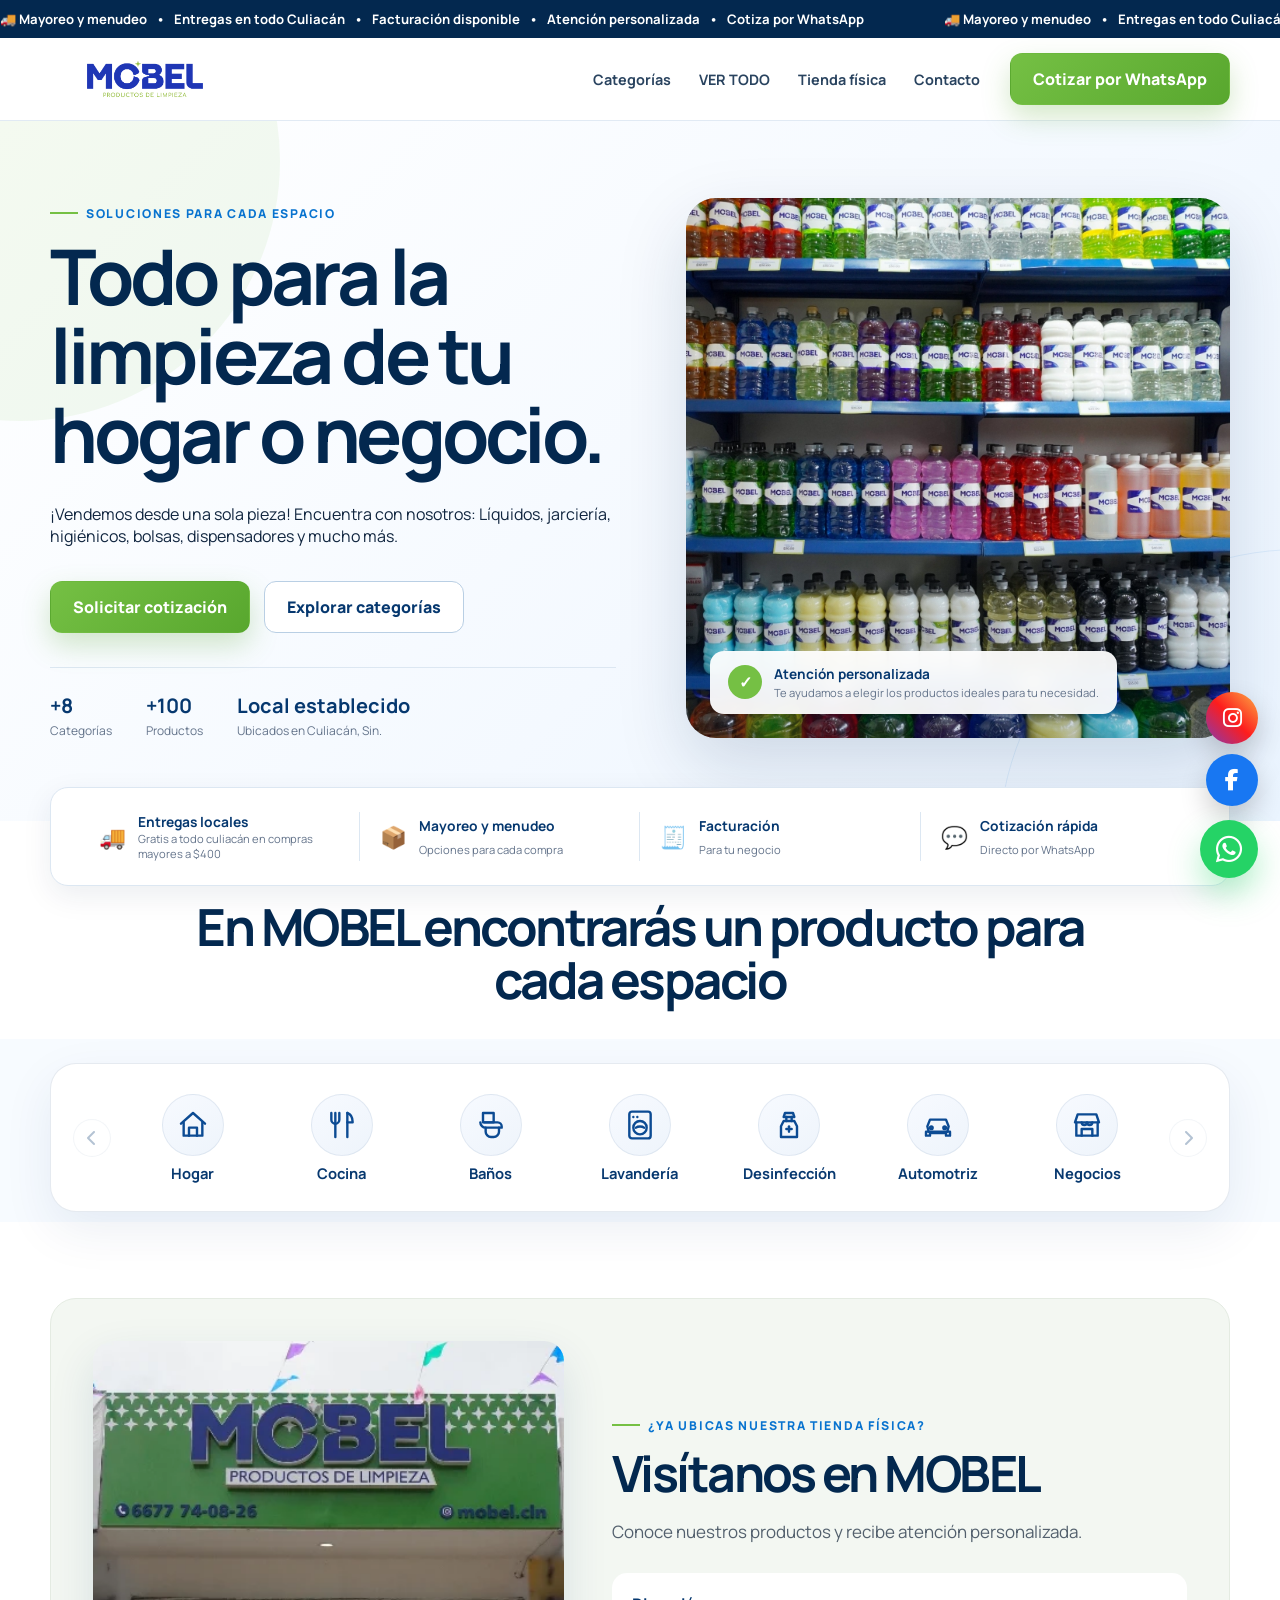
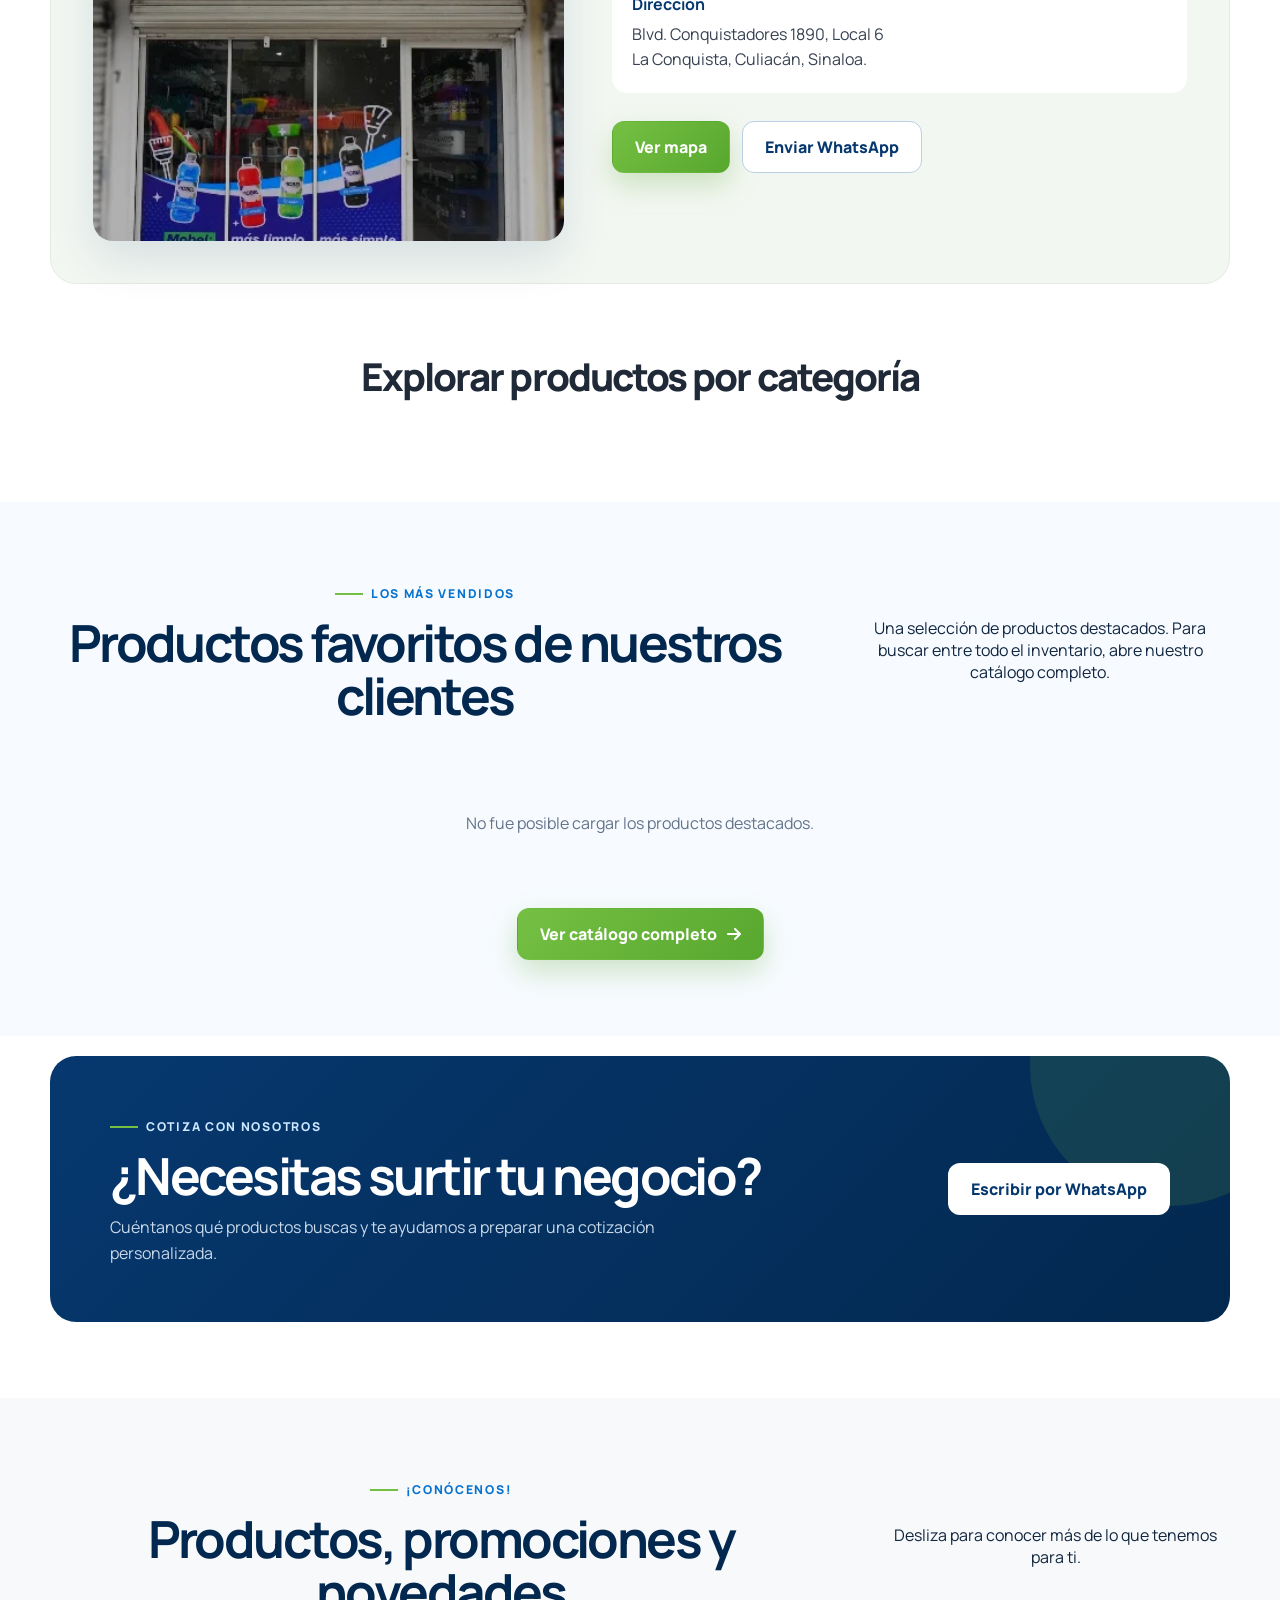
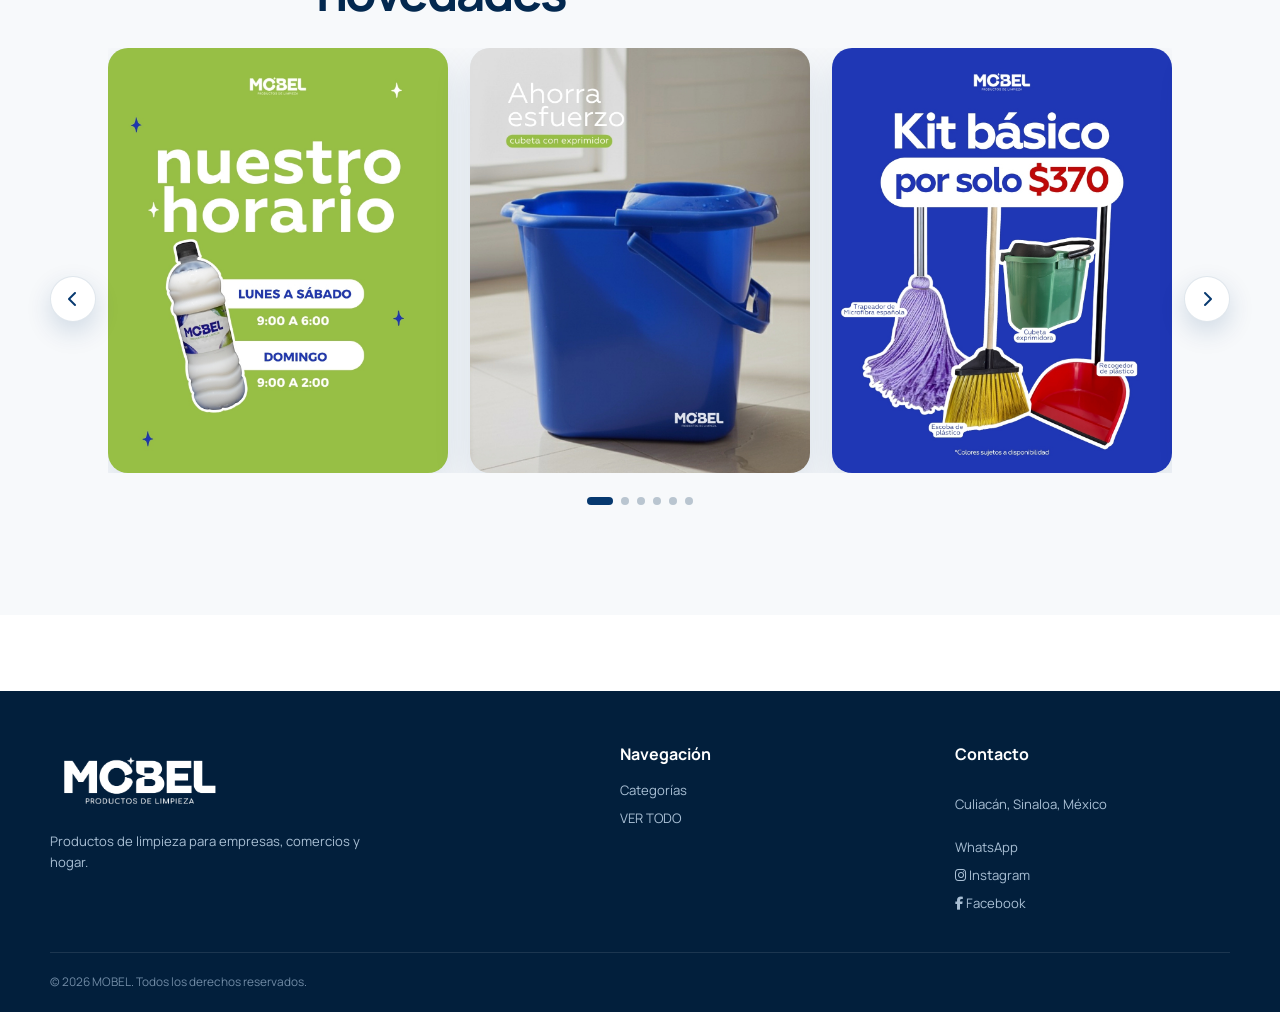
<file: index.html>
<!doctype html>
<html lang="es">
<head>
  <meta charset="UTF-8" />
  <script>document.documentElement.classList.add("js")</script>
  <meta name="viewport" content="width=device-width, initial-scale=1.0" />

  <title>MOBEL | Productos de Limpieza en Culiacán</title>
  <meta name="description" content="Venta de productos de limpieza para hogar, negocio e industria. Mayoreo y menudeo con entregas en Culiacán." />
  <meta name="robots" content="index, follow" />
  <link rel="canonical" href="https://catalogomobel.com/" />
  <meta name="theme-color" content="#06386f" />

  <link rel="icon" href="/favicon.ico" sizes="any" />
  <link rel="icon" type="image/png" sizes="32x32" href="/favicon-32x32.png" />
  <link rel="icon" type="image/png" sizes="16x16" href="/favicon-16x16.png" />
  <link rel="apple-touch-icon" sizes="180x180" href="/apple-touch-icon.png" />
  <link rel="manifest" href="/site.webmanifest" />

  <meta property="og:type" content="website" />
  <meta property="og:locale" content="es_MX" />
  <meta property="og:site_name" content="MOBEL" />
  <meta property="og:title" content="MOBEL | Productos de Limpieza en Culiacán" />
  <meta property="og:description" content="Catálogo en línea de productos de limpieza. Mayoreo y menudeo con entregas en Culiacán." />
  <meta property="og:url" content="https://catalogomobel.com/" />
  <meta property="og:image" content="https://catalogomobel.com/og-mobel.jpg" />
  <meta property="og:image:width" content="1200" />
  <meta property="og:image:height" content="630" />
  <meta property="og:image:alt" content="MOBEL Productos de Limpieza en Culiacán" />

  <meta name="twitter:card" content="summary_large_image" />
  <meta name="twitter:title" content="MOBEL | Productos de Limpieza en Culiacán" />
  <meta name="twitter:description" content="Catálogo en línea, mayoreo y menudeo con entregas en Culiacán." />
  <meta name="twitter:image" content="https://catalogomobel.com/og-mobel.jpg" />

  <link rel="preload" as="image" href="img/hero-mobel.jpg" />
  <link rel="preconnect" href="https://fonts.googleapis.com" />
  <link rel="preconnect" href="https://fonts.gstatic.com" crossorigin />
  <link href="https://fonts.googleapis.com/css2?family=Manrope:wght@400;500;600;700;800&display=swap" rel="stylesheet" />
  <link rel="stylesheet" href="https://cdnjs.cloudflare.com/ajax/libs/font-awesome/6.7.2/css/all.min.css" />
  <link rel="stylesheet" href="styles.css" />
</head>
<body>
  <div class="topbar">
  <div class="topbar-track">
    <span>🚚 Mayoreo y menudeo &nbsp;&nbsp;•&nbsp;&nbsp; Entregas en todo Culiacán &nbsp;&nbsp;•&nbsp;&nbsp; Facturación disponible &nbsp;&nbsp;•&nbsp;&nbsp; Atención personalizada &nbsp;&nbsp;•&nbsp;&nbsp; Cotiza por WhatsApp</span>
    <span>🚚 Mayoreo y menudeo &nbsp;&nbsp;•&nbsp;&nbsp; Entregas en todo Culiacán &nbsp;&nbsp;•&nbsp;&nbsp; Facturación disponible &nbsp;&nbsp;•&nbsp;&nbsp; Atención personalizada &nbsp;&nbsp;•&nbsp;&nbsp; Cotiza por WhatsApp</span>
  </div>
</div>

  <header class="site-header" id="inicio">
    <div class="container nav">
      <a class="brand" href="#inicio" aria-label="MOBEL">
        <img src="img/logo-mobel.png" alt="MOBEL Productos de Limpieza" class="brand-logo">
      </a>

      <button class="menu-toggle" id="menuToggle" aria-label="Abrir menú" aria-expanded="false">
        <span></span><span></span><span></span>
      </button>
   <nav id="mainNav">
  <a href="#categorias">Categorías</a>
  <a href="catalogo.html">VER TODO</a>
  <a href="#tienda">Tienda física</a>
  <a href="#contacto">Contacto</a>
</nav>
      <a class="btn btn-primary nav-cta" data-whatsapp href="#">Cotizar por WhatsApp</a>
    </div>
  </header>

  <main>
    <section class="hero">
      <div class="hero-bg" aria-hidden="true"></div>
      <div class="container hero-grid">
        <div class="hero-copy reveal">
          <span class="eyebrow">Soluciones para cada espacio</span>
          <h1>Todo para la limpieza de tu hogar o negocio.</h1>
          <p>¡Vendemos desde una sola pieza! Encuentra con nosotros: Líquidos, jarciería, higiénicos, bolsas, dispensadores y mucho más.</p>
          <div class="hero-actions">
            <a class="btn btn-primary" data-whatsapp href="#">Solicitar cotización</a>
            <a class="btn btn-secondary" href="#categorias">Explorar categorías</a>
          </div>
          <div class="hero-proof">
            <div><strong>+8</strong><span>Categorías</span></div>
            <div><strong id="productCount">+100</strong><span>Productos</span></div>
            <div><strong>Local establecido</strong><span>Ubicados en Culiacán, Sin.</span></div>
          </div>
        </div>

        <div class="hero-media reveal">
          <div class="hero-image-wrap">
            <img src="img/hero-mobel.jpg" alt="Productos de limpieza MOBEL disponibles en tienda" />
            <div class="hero-badge">
              <span class="badge-icon">✓</span>
              <div><strong>Atención personalizada</strong><small>Te ayudamos a elegir los productos ideales para tu necesidad.</small></div>
            </div>
          </div>
        </div>
      </div>
    </section>

    <section class="trust-strip">
      <div class="container trust-grid">
        <div><span>🚚</span><strong>Entregas locales</strong><small>Gratis a todo culiacán en compras mayores a $400</small></div>
        <div><span>📦</span><strong>Mayoreo y menudeo</strong><small>Opciones para cada compra</small></div>
        <div><span>🧾</span><strong>Facturación</strong><small>Para tu negocio</small></div>
        <div><span>💬</span><strong>Cotización rápida</strong><small>Directo por WhatsApp</small></div>
      </div>
<div class="section-heading reveal">
    <div>
        <h2>En MOBEL encontrarás un producto para cada espacio</h2>
    </div></div></section><section class="use-categories" aria-label="Categorías por espacio">
      <div class="container">
        <div class="use-categories-shell reveal">
          <button class="use-carousel-arrow use-carousel-prev" type="button" aria-label="Ver categorías anteriores">
            <i class="fa-solid fa-chevron-left" aria-hidden="true"></i>
          </button>

          <div class="use-categories-track" id="useCategoriesTrack">
            <a class="use-category-item" href="catalogo.html?buscar=hogar">
              <span class="use-category-icon" aria-hidden="true">
                <svg viewBox="0 0 24 24" fill="none" stroke="currentColor" stroke-width="1.8" stroke-linecap="round" stroke-linejoin="round"><path d="m3 11 9-8 9 8"/><path d="M5 10v10h14V10"/><path d="M9 20v-6h6v6"/></svg>
              </span><strong>Hogar</strong>
            </a>
            <a class="use-category-item" href="catalogo.html?buscar=cocina">
              <span class="use-category-icon" aria-hidden="true">
                <svg viewBox="0 0 24 24" fill="none" stroke="currentColor" stroke-width="1.8" stroke-linecap="round" stroke-linejoin="round"><path d="M7 3v8"/><path d="M4 3v5a3 3 0 0 0 6 0V3"/><path d="M7 11v10"/><path d="M16 3v18"/><path d="M16 3c3 1 4 4 4 7h-4"/></svg>
              </span><strong>Cocina</strong>
            </a>
            <a class="use-category-item" href="catalogo.html?buscar=baño">
              <span class="use-category-icon" aria-hidden="true">
                <svg viewBox="0 0 24 24" fill="none" stroke="currentColor" stroke-width="1.8" stroke-linecap="round" stroke-linejoin="round"><path d="M6 3h8v7H6z"/><path d="M7 10h10a3 3 0 0 1 3 3v1H8a4 4 0 0 1-4-4"/><path d="M8 14v3a4 4 0 0 0 4 4h2a4 4 0 0 0 4-4v-3"/></svg>
              </span><strong>Baños</strong>
            </a>
            <a class="use-category-item" href="catalogo.html?buscar=lavandería">
              <span class="use-category-icon" aria-hidden="true">
                <svg viewBox="0 0 24 24" fill="none" stroke="currentColor" stroke-width="1.8" stroke-linecap="round" stroke-linejoin="round"><rect x="4" y="2" width="16" height="20" rx="2"/><path d="M7 6h.01M10 6h.01"/><circle cx="12" cy="14" r="5"/><path d="M9 14c1.5-1.2 4.5-1.2 6 0"/></svg>
              </span><strong>Lavandería</strong>
            </a>
            <a class="use-category-item" href="catalogo.html?buscar=desinfección">
              <span class="use-category-icon" aria-hidden="true">
                <svg viewBox="0 0 24 24" fill="none" stroke="currentColor" stroke-width="1.8" stroke-linecap="round" stroke-linejoin="round"><path d="M9 3h6l1 3H8z"/><path d="M10 6v3"/><path d="M14 6v3"/><path d="M8 9h8l2 4v8H6v-8z"/><path d="M10 15h4"/><path d="M12 13v4"/></svg>
              </span><strong>Desinfección</strong>
            </a>
            <a class="use-category-item" href="catalogo.html?buscar=automotriz">
              <span class="use-category-icon" aria-hidden="true">
                <svg viewBox="0 0 24 24" fill="none" stroke="currentColor" stroke-width="1.8" stroke-linecap="round" stroke-linejoin="round"><path d="m5 17-1-4 2-5h12l2 5-1 4"/><path d="M3 17h18v3h-3v-2H6v2H3z"/><circle cx="7" cy="14" r="1"/><circle cx="17" cy="14" r="1"/></svg>
              </span><strong>Automotriz</strong>
            </a>
            <a class="use-category-item" href="catalogo.html?buscar=negocio">
              <span class="use-category-icon" aria-hidden="true">
                <svg viewBox="0 0 24 24" fill="none" stroke="currentColor" stroke-width="1.8" stroke-linecap="round" stroke-linejoin="round"><path d="M4 10v10h16V10"/><path d="M3 10h18l-2-6H5z"/><path d="M8 10a2 2 0 0 0 4 0 2 2 0 0 0 4 0"/><path d="M8 20v-5h8v5"/></svg>
              </span><strong>Negocios</strong>
            </a>
          </div>

          <button class="use-carousel-arrow use-carousel-next" type="button" aria-label="Ver categorías siguientes">
            <i class="fa-solid fa-chevron-right" aria-hidden="true"></i>
          </button>
        </div>
      </div>
    </section>
    <section id="tienda" class="section store-section">
      <div class="container store-card reveal">
 <div class="store-image">
          <img
            src="img/tienda-mobel.webp"
            alt="Tienda física MOBEL en La Conquista, Culiacán"
          />
        </div>
 <div class="store-info">
          <span class="eyebrow">¿Ya ubicas nuestra tienda física?</span>

          <h2>Visítanos en MOBEL</h2>

          <p>
            Conoce nuestros productos y recibe atención personalizada.
          </p>

          <div class="store-address">
            <strong>Dirección</strong>
            <p>
              Blvd. Conquistadores 1890, Local 6<br>
              La Conquista, Culiacán, Sinaloa.
            </p>
          </div>

          <div class="store-actions">
            <a
              class="btn btn-primary"
              href="https://maps.app.goo.gl/EVPxDoQPfivCT9Ai9"
              target="_blank"
              rel="noopener noreferrer"
            >
              Ver mapa
            </a>

            <a class="btn btn-secondary" data-whatsapp href="#">
              Enviar WhatsApp
            </a>
          </div>
        </div>

      </div>
    </section>
    <section id="categorias" class="section categories-section">
      <div class="container">
        <h2 class="space-title reveal">Explorar productos por categoría</h2>

        <div class="categories-grid" id="categoriesGrid"></div>
              </div>
    </section>

    <section id="productos" class="section products-section">
      <div class="container">
        <div class="section-heading reveal">
          <div>
            <span class="eyebrow">Los más vendidos</span>
            <h2>Productos favoritos de nuestros clientes</h2>
          </div>
          <p>Una selección de productos destacados. Para buscar entre todo el inventario, abre nuestro catálogo completo.</p>
        </div>

        <div id="productsGrid" class="products-grid"></div>
        <p id="emptyState" class="empty-state" hidden>No fue posible cargar los productos destacados.</p>

        <div class="catalog-actions reveal">
          <a class="btn btn-primary catalog-page-link" href="catalogo.html">
            Ver catálogo completo
            <i class="fa-solid fa-arrow-right"></i>
          </a>
        </div>
      </div>
    </section>

    <section id="contacto" class="section contact-section">
      <div class="container contact-card reveal">
        <div>
          <span class="eyebrow light">Cotiza con nosotros</span>
          <h2>¿Necesitas surtir tu negocio?</h2>
          <p>Cuéntanos qué productos buscas y te ayudamos a preparar una cotización personalizada.</p>
        </div>
        <a class="btn btn-white" data-whatsapp href="#">Escribir por WhatsApp</a>
      </div>
    </section>

    <section id="galeria" class="section gallery-section" aria-labelledby="galleryTitle">
      <div class="container">
        <div class="section-heading gallery-heading reveal">
          <div>
            <span class="eyebrow"> ¡Conócenos! </span>
            <h2 id="galleryTitle">Productos, promociones y novedades</h2>
          </div>
          <p>Desliza para conocer más de lo que tenemos para ti.</p>
        </div>

        <div class="mobel-carousel reveal" data-carousel>
          <button class="carousel-arrow carousel-prev" type="button" aria-label="Ver imagen anterior">
            <i class="fa-solid fa-chevron-left" aria-hidden="true"></i>
          </button>

          <div class="carousel-viewport" tabindex="0">
            <div class="carousel-track">
              <figure class="carousel-slide"><img src="img/galeria/mobel-01.jpg" alt="Trapeadores de microfibra MOBEL en colores amarillo, azul y verde" loading="lazy"></figure>
              <figure class="carousel-slide"><img src="img/galeria/mobel-02.jpg" alt="Cubeta azul con exprimidor disponible en MOBEL" loading="lazy"></figure>
              <figure class="carousel-slide"><img src="img/galeria/mobel-03.jpg" alt="Horario de atención de la tienda MOBEL" loading="lazy"></figure>
              <figure class="carousel-slide"><img src="img/galeria/mobel-04.jpg" alt="Exhibición de escobas de distintos colores en la tienda MOBEL" loading="lazy"></figure>
              <figure class="carousel-slide"><img src="img/galeria/mobel-05.jpg" alt="Kit básico de limpieza MOBEL" loading="lazy"></figure>
              <figure class="carousel-slide"><img src="img/galeria/mobel-06.jpg" alt="Lavatrastes líquido MOBEL en cocina" loading="lazy"></figure>
            </div>
          </div>

          <button class="carousel-arrow carousel-next" type="button" aria-label="Ver siguiente imagen">
            <i class="fa-solid fa-chevron-right" aria-hidden="true"></i>
          </button>

          <div class="carousel-dots" aria-label="Seleccionar imagen"></div>
        </div>
      </div>
    </section>
  </main>

  <footer>
    <div class="container footer-grid">
      <div class="footer-brand">
        <img src="img/logo-mobel.png" alt="MOBEL" class="footer-logo">
        <p>Productos de limpieza para empresas, comercios y hogar.</p>
      </div>
      <div>
        <strong>Navegación</strong>
        <a href="#categorias">Categorías</a>
        <a href="catalogo.html">VER TODO</a>
      </div>
      <div>
        <strong>Contacto</strong>
        <p>Culiacán, Sinaloa, México</p>
        <a data-whatsapp href="#">WhatsApp</a>
        <a href="https://www.instagram.com/mobel.cln/" target="_blank" rel="noopener noreferrer"><i class="fa-brands fa-instagram"></i> Instagram</a>
        <a href="https://www.facebook.com/mobel.cln/" target="_blank" rel="noopener noreferrer"><i class="fa-brands fa-facebook-f"></i> Facebook</a>
      </div>
    </div>
    <div class="container footer-bottom">© <span id="year"></span> MOBEL. Todos los derechos reservados.</div>
  </footer>

  <div class="social-float">
    <a href="https://www.instagram.com/mobel.cln/" target="_blank" rel="noopener noreferrer" class="social-btn instagram" aria-label="Instagram"><i class="fa-brands fa-instagram"></i></a>
    <a href="https://www.facebook.com/mobel.cln/" target="_blank" rel="noopener noreferrer" class="social-btn facebook" aria-label="Facebook"><i class="fa-brands fa-facebook-f"></i></a>
  </div>

  <a class="floating-whatsapp" data-whatsapp href="#" aria-label="WhatsApp"><i class="fa-brands fa-whatsapp"></i></a>


  <script>
    (() => {
      const carousel = document.querySelector('[data-carousel]');
      if (!carousel) return;

      const viewport = carousel.querySelector('.carousel-viewport');
      const slides = [...carousel.querySelectorAll('.carousel-slide')];
      const prev = carousel.querySelector('.carousel-prev');
      const next = carousel.querySelector('.carousel-next');
      const dotsWrap = carousel.querySelector('.carousel-dots');
      let activeIndex = 0;
      let autoplayId;

      const slideStep = () => {
        if (slides.length < 2) return viewport.clientWidth;
        return slides[1].offsetLeft - slides[0].offsetLeft;
      };

      const dots = slides.map((_, index) => {
        const dot = document.createElement('button');
        dot.type = 'button';
        dot.className = 'carousel-dot';
        dot.setAttribute('aria-label', `Ver imagen ${index + 1}`);
        dot.addEventListener('click', () => goTo(index));
        dotsWrap.appendChild(dot);
        return dot;
      });

      function updateDots(index) {
        activeIndex = index;
        dots.forEach((dot, i) => {
          dot.classList.toggle('is-active', i === index);
          dot.setAttribute('aria-current', i === index ? 'true' : 'false');
        });
      }

      function goTo(index, behavior = 'smooth') {
        const normalized = (index + slides.length) % slides.length;
        viewport.scrollTo({ left: slides[normalized].offsetLeft, behavior });
        updateDots(normalized);
      }

      function move(direction) {
        goTo(activeIndex + direction);
      }

      prev.addEventListener('click', () => move(-1));
      next.addEventListener('click', () => move(1));

      let scrollTimer;
      viewport.addEventListener('scroll', () => {
        clearTimeout(scrollTimer);
        scrollTimer = setTimeout(() => {
          const step = slideStep();
          const index = Math.max(0, Math.min(slides.length - 1, Math.round(viewport.scrollLeft / step)));
          updateDots(index);
        }, 80);
      }, { passive: true });

      function startAutoplay() {
        stopAutoplay();
        autoplayId = setInterval(() => move(1), 4500);
      }

      function stopAutoplay() {
        if (autoplayId) clearInterval(autoplayId);
      }

      carousel.addEventListener('mouseenter', stopAutoplay);
      carousel.addEventListener('mouseleave', startAutoplay);
      carousel.addEventListener('focusin', stopAutoplay);
      carousel.addEventListener('focusout', startAutoplay);
      carousel.addEventListener('touchstart', stopAutoplay, { passive: true });
      carousel.addEventListener('touchend', startAutoplay, { passive: true });

      updateDots(0);
      startAutoplay();
    })();
  </script>

  <script src="config.js"></script>
  <script src="app.js"></script>
</body>
</html>
</file>
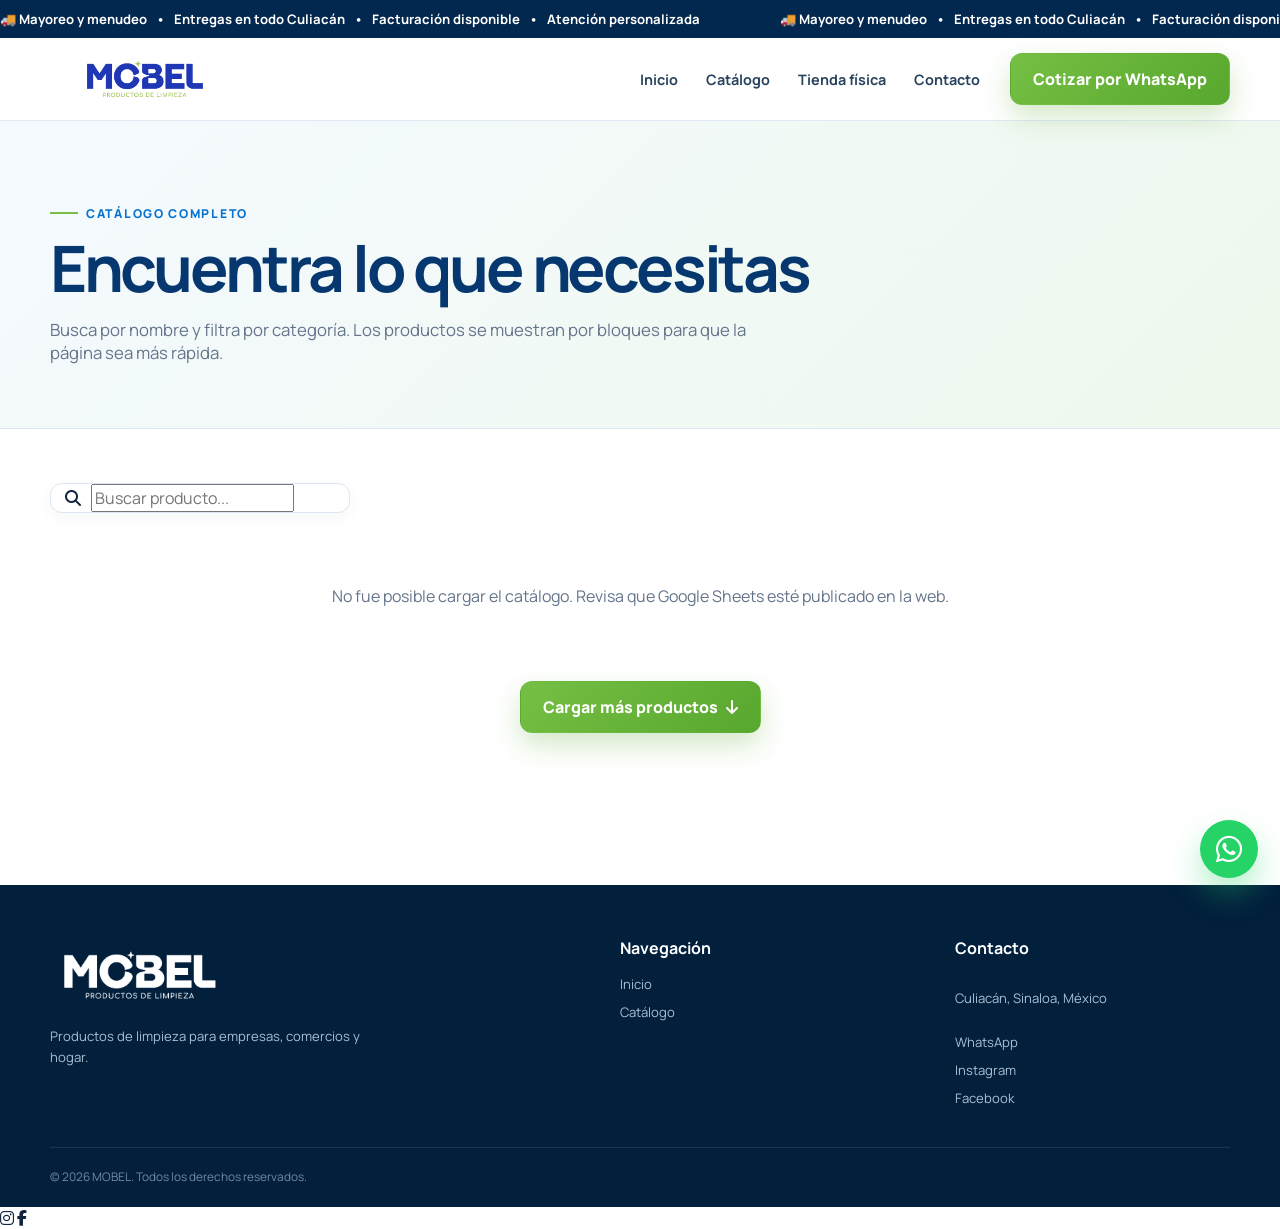
<file: catalogo.html>
<!doctype html>
<html lang="es">
<head>
  <meta charset="UTF-8">
  <script>document.documentElement.classList.add("js")</script>
  <meta name="viewport" content="width=device-width, initial-scale=1.0">
  <title>Catálogo completo | MOBEL</title>
  <meta name="description" content="Consulta el catálogo completo de productos de limpieza MOBEL en Culiacán.">
  <meta name="theme-color" content="#06386f">
  <link rel="canonical" href="https://catalogomobel.com/catalogo.html">
  <link rel="icon" href="/favicon.ico" sizes="any">
  <link rel="icon" type="image/png" sizes="32x32" href="/favicon-32x32.png">
  <link rel="apple-touch-icon" href="/apple-touch-icon.png">
  <link rel="preconnect" href="https://mobel-api.fmoralesb08.workers.dev" crossorigin>
  <link rel="preconnect" href="https://fonts.googleapis.com">
  <link rel="preconnect" href="https://fonts.gstatic.com" crossorigin>
  <link href="https://fonts.googleapis.com/css2?family=Manrope:wght@400;500;600;700;800&display=swap" rel="stylesheet">
  <link rel="stylesheet" href="https://cdnjs.cloudflare.com/ajax/libs/font-awesome/6.7.2/css/all.min.css">
  <link rel="stylesheet" href="styles.css">
</head>
<body>
  <div class="topbar">
    <div class="topbar-track">
      <span>🚚 Mayoreo y menudeo &nbsp;&nbsp;•&nbsp;&nbsp; Entregas en todo Culiacán &nbsp;&nbsp;•&nbsp;&nbsp; Facturación disponible &nbsp;&nbsp;•&nbsp;&nbsp; Atención personalizada</span>
      <span>🚚 Mayoreo y menudeo &nbsp;&nbsp;•&nbsp;&nbsp; Entregas en todo Culiacán &nbsp;&nbsp;•&nbsp;&nbsp; Facturación disponible &nbsp;&nbsp;•&nbsp;&nbsp; Atención personalizada</span>
    </div>
  </div>

  <header class="site-header">
    <div class="container nav">
      <a class="brand" href="index.html" aria-label="Volver al inicio">
        <img src="img/logo-mobel.png" alt="MOBEL" class="brand-logo">
      </a>
      <button class="menu-toggle" id="menuToggle" aria-label="Abrir menú" aria-expanded="false">
        <span></span><span></span><span></span>
      </button>
      <nav id="mainNav">
        <a href="index.html">Inicio</a>
        <a href="catalogo.html">Catálogo</a>
        <a href="index.html#tienda">Tienda física</a>
        <a href="index.html#contacto">Contacto</a>
      </nav>
      <a class="btn btn-primary nav-cta" data-whatsapp href="#">Cotizar por WhatsApp</a>
    </div>
  </header>

  <main>
    <section class="catalog-hero">
      <div class="container">
        <span class="eyebrow">Catálogo completo</span>
        <h1>Encuentra lo que necesitas</h1>
        <p>Busca por nombre y filtra por categoría. Los productos se muestran por bloques para que la página sea más rápida.</p>
      </div>
    </section>

    <section class="section catalog-page-section">
      <div class="container">
        <div class="catalog-toolbar catalog-page-toolbar">
          <label class="search-box">
            <i class="fa-solid fa-magnifying-glass"></i>
            <input id="catalogSearch" type="search" placeholder="Buscar producto..." autocomplete="off">
          </label>
          <div id="catalogFilters" class="filters"></div>
          <p id="catalogCount" class="search-results-count" aria-live="polite"></p>
        </div>

        <div id="catalogGrid" class="products-grid"></div>
        <div id="catalogEmpty" class="empty-state" hidden>No encontramos productos con esos filtros.</div>

        <div class="catalog-actions">
          <button id="loadMoreBtn" class="btn btn-primary" type="button">
            Cargar más productos
            <i class="fa-solid fa-arrow-down"></i>
          </button>
        </div>
      </div>
    </section>
  </main>

  <footer>
    <div class="container footer-grid">
      <div class="footer-brand">
        <img src="img/logo-mobel.png" alt="MOBEL" class="footer-logo">
        <p>Productos de limpieza para empresas, comercios y hogar.</p>
      </div>
      <div>
        <strong>Navegación</strong>
        <a href="index.html">Inicio</a>
        <a href="catalogo.html">Catálogo</a>
      </div>
      <div>
        <strong>Contacto</strong>
        <p>Culiacán, Sinaloa, México</p>
        <a data-whatsapp href="#">WhatsApp</a>
        <a href="https://www.instagram.com/mobel.cln/" target="_blank" rel="noopener">Instagram</a>
        <a href="https://www.facebook.com/mobel.cln/" target="_blank" rel="noopener">Facebook</a>
      </div>
    </div>
    <div class="container footer-bottom">© <span id="year"></span> MOBEL. Todos los derechos reservados.</div>
  </footer>

  <a class="floating-social floating-instagram" href="https://www.instagram.com/mobel.cln/" target="_blank" rel="noopener" aria-label="Instagram"><i class="fa-brands fa-instagram"></i></a>
  <a class="floating-social floating-facebook" href="https://www.facebook.com/mobel.cln/" target="_blank" rel="noopener" aria-label="Facebook"><i class="fa-brands fa-facebook-f"></i></a>
  <a class="floating-social floating-whatsapp" data-whatsapp href="#" aria-label="WhatsApp"><i class="fa-brands fa-whatsapp"></i></a>

  <script src="config.js"></script>
  <script src="catalogo.js"></script>
</body>
</html>
</file>
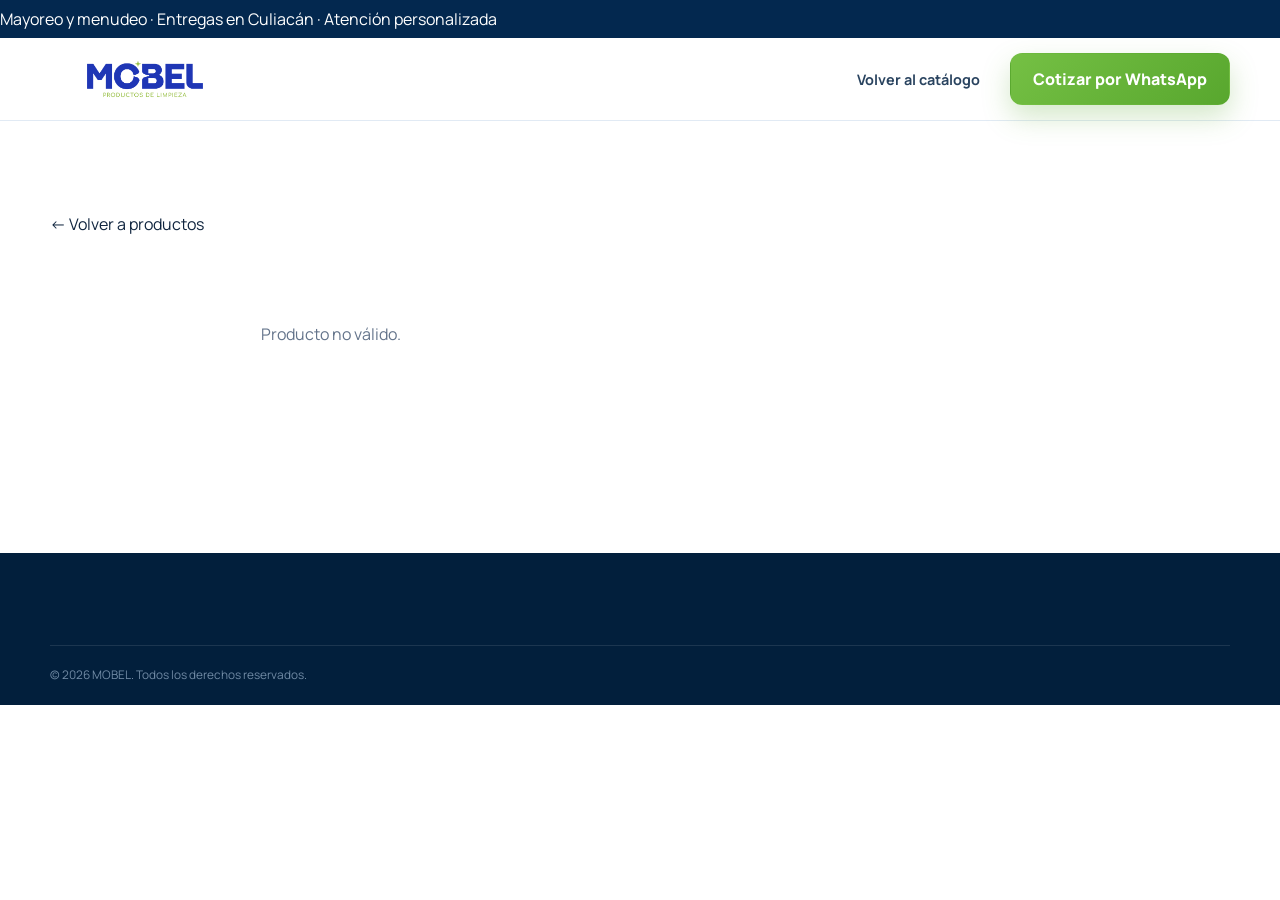
<file: producto.html>
<!doctype html>
<html lang="es">
<head>
  <meta charset="UTF-8" />
  <meta name="viewport" content="width=device-width, initial-scale=1.0" />
  <meta name="theme-color" content="#06386f" />
  <title>Producto | MOBEL</title>
  <link rel="preconnect" href="https://fonts.googleapis.com">
  <link rel="preconnect" href="https://fonts.gstatic.com" crossorigin>
  <link href="https://fonts.googleapis.com/css2?family=Manrope:wght@400;500;600;700;800&display=swap" rel="stylesheet">
  <link rel="stylesheet" href="styles.css" />
</head>
<body>
  <div class="topbar">Mayoreo y menudeo · Entregas en Culiacán · Atención personalizada</div>
  <header class="site-header">
    <div class="container nav">
      <a class="brand" href="index.html" aria-label="MOBEL">
        <img src="img/logo-mobel.png" alt="MOBEL Productos de Limpieza" class="brand-logo">
      </a>
      <nav><a href="catalogo.html">Volver al catálogo</a></nav>
      <a class="btn btn-primary nav-cta" id="headerWhatsapp" href="#">Cotizar por WhatsApp</a>
    </div>
  </header>

  <main class="section">
    <div class="container">
      <p><a class="text-link" href="catalogo.html">← Volver a productos</a></p>
      <section id="productDetail" class="product-detail">
        <p class="empty-state">Cargando producto...</p>
      </section>
    </div>
  </main>

  <footer>
    <div class="container footer-bottom">© <span id="year"></span> MOBEL. Todos los derechos reservados.</div>
  </footer>

  <script src="config.js"></script>
  <script src="producto.js"></script>
</body>
</html>
</file>
<file: styles.css>
:root{
  --navy:#06386f;
  --navy-dark:#03284f;
  --blue:#0873cf;
  --blue-soft:#eaf4ff;
  --green:#75c044;
  --green-dark:#58a72e;
  --text:#10253f;
  --muted:#64748b;
  --line:#dce7f2;
  --surface:#f7fbff;
  --white:#fff;
  --shadow-sm:0 10px 30px rgba(3,40,79,.08);
  --shadow-lg:0 26px 70px rgba(3,40,79,.15);
}
*{box-sizing:border-box}
html{scroll-behavior:smooth}
body{margin:0;font-family:Manrope,Arial,sans-serif;color:var(--text);background:#fff;-webkit-font-smoothing:antialiased}
a{text-decoration:none;color:inherit}
img{max-width:100%;display:block}
button,input{font:inherit}
.container{width:min(1180px,calc(100% - 40px));margin:auto}
.topbar{background:var(--navy-dark);color:#fff;overflow:hidden;white-space:nowrap;height:38px;display:flex;align-items:center}
.topbar-track{display:flex;width:max-content;animation:marquee 22s linear infinite}
.topbar-track span{display:flex;align-items:center;padding-right:80px;font-size:.82rem;font-weight:700}
@keyframes marquee{from{transform:translateX(0)}to{transform:translateX(-50%)}}
.site-header{position:sticky;top:0;z-index:50;background:rgba(255,255,255,.92);backdrop-filter:blur(16px);border-bottom:1px solid rgba(220,231,242,.85)}
.nav{height:82px;display:flex;align-items:center;gap:30px}
.brand{margin-right:auto;display:flex;align-items:center}.brand-logo{width:190px;height:auto;max-height:58px;object-fit:contain}
nav{display:flex;align-items:center;gap:28px}nav a{font-size:.9rem;font-weight:700;color:#29435f;position:relative}nav a:after{content:"";position:absolute;left:0;bottom:-8px;width:0;height:2px;background:var(--green);transition:.25s}nav a:hover:after{width:100%}
.menu-toggle{display:none;background:none;border:0;padding:8px;cursor:pointer}.menu-toggle span{display:block;width:24px;height:2px;background:var(--navy);margin:5px 0}
.btn{display:inline-flex;align-items:center;justify-content:center;gap:8px;padding:14px 22px;border-radius:12px;font-weight:800;border:1px solid transparent;transition:.25s;cursor:pointer}.btn:hover{transform:translateY(-2px)}
.btn-primary{background:linear-gradient(135deg,var(--green),var(--green-dark));color:white;box-shadow:0 12px 28px rgba(88,167,46,.26)}
.btn-secondary{background:#fff;color:var(--navy);border-color:#b9cfe4}.btn-secondary:hover{border-color:var(--blue);box-shadow:var(--shadow-sm)}
.hero{position:relative;overflow:hidden;background:linear-gradient(135deg,#fff 0%,#f4f9ff 58%,#eaf4ff 100%);padding:76px 0 82px}.hero:before{content:"";position:absolute;width:520px;height:520px;border-radius:50%;background:rgba(117,192,68,.08);left:-240px;top:-220px}.hero:after{content:"";position:absolute;width:600px;height:600px;border-radius:50%;border:1px solid rgba(8,115,207,.09);right:-320px;bottom:-330px}
.hero-grid{position:relative;z-index:2;display:grid;grid-template-columns:1.02fr .98fr;align-items:center;gap:70px}
.eyebrow{display:inline-flex;align-items:center;gap:8px;color:var(--blue);font-size:.76rem;font-weight:800;text-transform:uppercase;letter-spacing:.14em}.eyebrow:before{content:"";width:28px;height:2px;background:var(--green)}
h1,h2{color:var(--navy-dark);letter-spacing:-.05em;line-height:1.03;margin:14px 0 20px}h1{font-size:clamp(3rem,6vw,5.5rem);max-width:760px}h2{font-size:clamp(2.2rem,4vw,3.55rem)}
.hero-copy>p,.section-heading p,.hero-actions{display:flex;gap:14px;flex-wrap:wrap;margin:30px 0 34px}
.hero-proof{display:flex;gap:34px;flex-wrap:wrap;border-top:1px solid var(--line);padding-top:24px}.hero-proof div{display:flex;flex-direction:column}.hero-proof strong{font-size:1.25rem;color:var(--navy)}.hero-proof span{font-size:.75rem;color:var(--muted);margin-top:3px}
.hero-image-wrap{position:relative;border-radius:30px;overflow:hidden;box-shadow:var(--shadow-lg);min-height:540px;background:#dfeaf5}.hero-image-wrap:after{content:"";position:absolute;inset:0;background:linear-gradient(180deg,transparent 55%,rgba(3,40,79,.16))}.hero-image-wrap>img{width:100%;height:540px;object-fit:cover}
.hero-badge{position:absolute;z-index:2;left:24px;bottom:24px;background:rgba(255,255,255,.94);backdrop-filter:blur(10px);display:flex;align-items:center;gap:12px;padding:14px 18px;border-radius:14px;box-shadow:var(--shadow-sm)}.badge-icon{width:34px;height:34px;border-radius:50%;display:grid;place-items:center;background:var(--green);color:white;font-weight:900}.hero-badge div{display:flex;flex-direction:column}.hero-badge strong{font-size:.85rem;color:var(--navy)}.hero-badge small{font-size:.7rem;color:var(--muted);margin-top:2px}
.trust-strip{position:relative;z-index:5;margin-top:-34px}.trust-grid{background:#fff;border:1px solid var(--line);border-radius:18px;box-shadow:var(--shadow-sm);display:grid;grid-template-columns:repeat(4,1fr);padding:24px 28px}.trust-grid>div{display:grid;grid-template-columns:auto 1fr;column-gap:12px;align-items:center;padding:0 20px;border-right:1px solid var(--line)}.trust-grid>div:last-child{border-right:0}.trust-grid span{grid-row:1/3;font-size:1.35rem}.trust-grid strong{font-size:.86rem;color:var(--navy)}.trust-grid small{font-size:.7rem;color:var(--muted)}
.section{padding:76px 0}.section-heading{display:flex;justify-content:center;align-items:center;text-align:center;gap:50px;margin-bottom:34px}.section-heading>div{max-width:1000px}.section-heading h2{margin-bottom:0}.section-heading p{max-width:380px;margin:0}
.categories-section{background:#fff}.categories-grid{display:grid;grid-template-columns:repeat(4,1fr);gap:18px}.category-card{position:relative;min-height:300px;border-radius:20px;overflow:hidden;background:#dde8f1;box-shadow:0 10px 28px rgba(3,40,79,.08);cursor:pointer}.category-card:before{content:"";position:absolute;inset:0;background:linear-gradient(180deg,rgba(3,40,79,.02) 35%,rgba(3,40,79,.82) 100%);z-index:1}.category-card img{width:100%;height:100%;object-fit:cover;transition:transform .55s}.category-card:hover img{transform:scale(1.06)}.category-card-content{position:absolute;z-index:2;left:0;right:0;bottom:0;padding:42px 20px 19px;color:#fff;background:linear-gradient(180deg,transparent 0%,rgba(2,31,60,.9) 72%,rgba(2,31,60,.96) 100%)}.category-card h3{margin:0 0 6px;font-size:1.12rem;line-height:1.2;color:#fff;text-shadow:0 2px 10px rgba(0,0,0,.28)}.category-card span{display:inline-flex;align-items:center;gap:7px;font-size:.75rem;font-weight:700;color:#e4f2ff}.category-card span i{font-size:.68rem;transition:transform .2s}.category-card:hover span i{transform:translateX(4px)}.category-arrow{position:absolute;right:18px;top:18px;z-index:2;width:36px;height:36px;border-radius:50%;display:grid;place-items:center;background:rgba(255,255,255,.9);color:var(--navy);font-weight:900}.stock-note{font-size:.72rem;color:#8a98a9;margin:18px 0 0}
.products-section{background:var(--surface)}.catalog-toolbar{display:flex;align-items:center;gap:18px;justify-content:space-between;margin-bottom:30px}.search-box{display:flex;align-items:center;gap:10px;background:#fff;border:1px solid var(--line);border-radius:12px;padding:0 14px;min-width:300px;box-shadow:0 5px 18px rgba(3,40,79,.04)}.search-box span{font-size:1.25rem;color:var(--blue)}#searchInput{border:0;outline:0;width:100%;padding:14px 0;background:transparent}.filters{display:flex;gap:8px;flex-wrap:wrap;justify-content:flex-end}.filter-btn{border:1px solid var(--line);background:white;color:#3c536c;border-radius:999px;padding:9px 13px;font-size:.75rem;font-weight:800;cursor:pointer;transition:.2s}.filter-btn:hover,.filter-btn.active{background:var(--navy);color:#fff;border-color:var(--navy)}
.products-grid{display:grid;grid-template-columns:repeat(4,1fr);gap:20px}.product-card{background:#fff;border:1px solid var(--line);border-radius:18px;overflow:hidden;display:flex;flex-direction:column;transition:.25s;box-shadow:0 8px 24px rgba(3,40,79,.05)}.product-card:hover{transform:translateY(-6px);box-shadow:0 18px 40px rgba(3,40,79,.12)}.product-image{aspect-ratio:1.05/1;background:#edf3f8;overflow:hidden}.product-image img{width:100%;height:100%;object-fit:cover;transition:transform .5s}.product-card:hover .product-image img{transform:scale(1.04)}.image-placeholder{width:100%;height:100%;display:grid;place-items:center;font-size:3rem;background:linear-gradient(135deg,#e9f4ff,#f8fbff)}.product-content{padding:18px;display:flex;flex-direction:column;gap:9px;flex:1}.product-category{font-size:.68rem;color:var(--blue);font-weight:800;text-transform:uppercase;letter-spacing:.08em}.product-card h3{font-size:1rem;color:var(--navy);margin:0}.product-card p{font-size:.8rem;line-height:1.55;color:var(--muted);margin:0 0 8px}.product-card .btn{margin-top:auto;padding:11px 13px;font-size:.78rem;width:100%}.empty-state{text-align:center;color:var(--muted);padding:40px}

.contact-section{padding-top:20px}.contact-card{position:relative;overflow:hidden;background:linear-gradient(135deg,var(--navy),var(--navy-dark));border-radius:26px;padding:55px 60px;color:#fff;display:flex;justify-content:space-between;align-items:center;gap:40px}.contact-card:after{content:"";position:absolute;width:280px;height:280px;border-radius:50%;background:rgba(117,192,68,.14);right:-80px;top:-130px}.contact-card>div,.contact-card>.btn{position:relative;z-index:2}.eyebrow.light{color:#cce7ff}.contact-card h2{color:#fff;margin-bottom:12px}.contact-card p{color:#c9d9ea;max-width:650px;line-height:1.65;margin:0}.btn-white{background:#fff;color:var(--navy);white-space:nowrap}
footer{margin-top:76px;background:#021f3c;color:#fff;padding:52px 0 22px}.footer-grid{display:grid;grid-template-columns:1.3fr .7fr .7fr;gap:60px}.footer-logo{width:180px;filter:brightness(0) invert(1)}.footer-brand p,footer p{color:#a9bfd4;font-size:.82rem;line-height:1.6;max-width:350px}.footer-grid>div:not(.footer-brand){display:flex;flex-direction:column;gap:10px}.footer-grid strong{margin-bottom:6px}.footer-grid a{color:#a9bfd4;font-size:.82rem}.footer-grid a:hover{color:white}.footer-bottom{border-top:1px solid rgba(255,255,255,.1);margin-top:40px;padding-top:20px;color:#718ba5;font-size:.74rem}
.floating-whatsapp{
position:fixed;
right:22px;
bottom:22px;
z-index:60;
width:58px;
height:58px;
border-radius:50%;
display:flex;
align-items:center;
justify-content:center;
background:#25D366;
color:#fff;
font-size:30px;
box-shadow:0 16px 32px rgba(37,211,102,.35);
transition:.2s
}
.floating-whatsapp:hover{
background:#1ebe5d;
transform:scale(1.08)
}
.reveal{opacity:1;transform:none}
.js .reveal{opacity:0;transform:translateY(28px);transition:opacity .7s ease,transform .7s cubic-bezier(.2,.7,.2,1)}
.js .reveal.in-view{opacity:1;transform:none}
@media (prefers-reduced-motion:reduce){.js .reveal{opacity:1;transform:none;transition:none}}
@media(max-width:980px){
  .nav-cta{display:none}.menu-toggle{display:block}nav{position:absolute;left:20px;right:20px;top:82px;background:#fff;border:1px solid var(--line);border-radius:14px;box-shadow:var(--shadow-lg);padding:16px;display:none;flex-direction:column;align-items:stretch;gap:0}nav.open{display:flex}nav a{padding:12px}
  .hero-grid{grid-template-columns:1fr;gap:45px}.hero-image-wrap,.hero-image-wrap>img{min-height:440px;height:440px}.trust-grid{grid-template-columns:repeat(2,1fr);row-gap:20px}.trust-grid>div:nth-child(2){border-right:0}.categories-grid,.products-grid{grid-template-columns:repeat(2,1fr)}.section-heading{align-items:flex-start;flex-direction:column;gap:18px}.section-heading p{max-width:650px}.catalog-toolbar{align-items:stretch;flex-direction:column}.filters{justify-content:flex-start}.contact-card{align-items:flex-start;flex-direction:column}.footer-grid{grid-template-columns:1fr 1fr}
}
@media(max-width:600px){
  .container{width:min(100% - 28px,1180px)}.topbar{font-size:.68rem}.nav{height:72px}.brand-logo{width:155px}nav{top:72px}
  .hero{padding:52px 0 58px}h1{font-size:3.25rem}.hero-proof{gap:22px}.hero-image-wrap,.hero-image-wrap>img{min-height:360px;height:360px}.hero-badge{left:14px;right:14px;bottom:14px}
  .trust-strip{margin-top:-20px}.trust-grid{grid-template-columns:1fr;padding:20px}.trust-grid>div{border-right:0!important;border-bottom:1px solid var(--line);padding:12px 4px}.trust-grid>div:last-child{border-bottom:0}.section{padding:48px 0}.categories-grid,.products-grid,.category-card{min-height:260px}.search-box{min-width:0}.contact-card{padding:38px 26px}.footer-grid{grid-template-columns:1fr}.footer-logo{width:160px}footer{margin-top:52px}
}

/* Detalle de producto */
.product-content h3 a { color: inherit; text-decoration: none; }
.product-image { display: block; color: inherit; text-decoration: none; }
.product-detail {
  display: grid;
  grid-template-columns: minmax(0, 1fr) minmax(0, 1fr);
  gap: 56px;
  align-items: center;
  margin-top: 32px;
}
.product-detail-media {
  min-height: 480px;
  border-radius: 28px;
  overflow: hidden;
  background: #f3f6f8;
  display: grid;
  place-items: center;
}
.product-detail-media img { width: 100%; height: 100%; object-fit: cover; }
.product-detail-placeholder { min-height: 480px; font-size: 72px; }
.product-detail-content h1 { margin: 12px 0 18px; font-size: clamp(2rem, 5vw, 4rem); line-height: 1.05; }
.product-detail-content > p { color: #52606d; line-height: 1.7; }
.product-meta { margin: 6px 0; }
.product-detail-content .btn { margin-top: 22px; }
@media (max-width: 760px) {
  .product-detail { grid-template-columns: 1fr; gap: 28px; }
  .product-detail-media, .product-detail-placeholder { min-height: 320px; }
}
/* Tienda física */

.store-section {
  background: #ffffff;
  padding-bottom: 34px;
}

/* Reduce el espacio entre la tienda física y las categorías principales. */
.categories-section {
  padding-top: 34px;
}

.store-card {
  display: grid;
  grid-template-columns: minmax(0, 0.9fr) minmax(0, 1.1fr);
  align-items: center;
  gap: 48px;
  padding: 42px;
  background: #f3f7f2;
  border: 1px solid #e4ebe2;
  border-radius: 26px;
}

.store-image {
  overflow: hidden;
  border-radius: 20px;
  box-shadow: 0 18px 45px rgba(6, 56, 111, 0.12);
}

.store-image img {
  display: block;
  width: 100%;
  height: 500px;
  object-fit: cover;
  object-position: center;
}

.store-info h2 {
  margin: 12px 0 18px;
  font-size: clamp(32px, 4vw, 50px);
  line-height: 1.08;
}

.store-info > p {
  max-width: 600px;
  margin: 0 0 26px;
  color: #53606d;
  font-size: 17px;
  line-height: 1.7;
}

.store-address {
  margin-bottom: 28px;
  padding: 20px;
  background: #ffffff;
  border-radius: 15px;
}

.store-address strong {
  display: block;
  margin-bottom: 7px;
  color: #06386f;
}

.store-address p {
  margin: 0;
  color: #374151;
  line-height: 1.6;
}

.store-actions {
  display: flex;
  flex-wrap: wrap;
  gap: 12px;
}

@media (max-width: 850px) {
  .store-section {
    padding-bottom: 26px;
  }

  .categories-section {
    padding-top: 26px;
  }

  .store-card {
    grid-template-columns: 1fr;
    gap: 28px;
    padding: 24px;
  }

  .store-image img {
    height: 420px;
  }
}

@media (max-width: 560px) {
  .store-card {
    padding: 18px;
    border-radius: 20px;
  }

  .store-image img {
    height: 360px;
  }

  .store-actions {
    flex-direction: column;
  }

  .store-actions .btn {
    width: 100%;
  }
}

.social-float{position:fixed;right:22px;bottom:94px;z-index:60;display:flex;flex-direction:column;gap:10px}
.social-btn{width:52px;height:52px;border-radius:50%;display:flex;align-items:center;justify-content:center;color:#fff;text-decoration:none;font-size:22px;box-shadow:0 12px 28px rgba(0,0,0,.2)}
.instagram{background:linear-gradient(45deg,#833AB4,#FD1D1D,#FCAF45)}
.facebook{background:#1877F2}


/* Galería MOBEL — conserva la proporción vertical 4:5 de las publicaciones */
.gallery-section {
  background: #f7f9fb;
  overflow: hidden;
}

.gallery-heading {
  margin-bottom: 30px;
}

.mobel-carousel {
  position: relative;
  padding: 0 58px 34px;
}

.carousel-viewport {
  overflow-x: auto;
  overflow-y: hidden;
  scroll-snap-type: x mandatory;
  scroll-behavior: smooth;
  scrollbar-width: none;
  overscroll-behavior-x: contain;
  -webkit-overflow-scrolling: touch;
}

.carousel-viewport::-webkit-scrollbar { display: none; }

.carousel-track {
  display: flex;
  gap: 22px;
}

.carousel-slide {
  flex: 0 0 calc((100% - 44px) / 3);
  aspect-ratio: 4 / 5;
  margin: 0;
  overflow: hidden;
  scroll-snap-align: start;
  border-radius: 20px;
  background: #e8edf2;
  box-shadow: 0 16px 38px rgba(6, 56, 111, 0.12);
}

.carousel-slide img {
  display: block;
  width: 100%;
  height: 100%;
  object-fit: cover;
  object-position: center;
  transition: transform .35s ease;
}

.carousel-slide:hover img { transform: scale(1.025); }

.carousel-arrow {
  position: absolute;
  top: calc(50% - 17px);
  z-index: 3;
  width: 46px;
  height: 46px;
  border: 1px solid rgba(6, 56, 111, .12);
  border-radius: 50%;
  background: #fff;
  color: #06386f;
  display: grid;
  place-items: center;
  cursor: pointer;
  box-shadow: 0 10px 26px rgba(6, 56, 111, .16);
  transition: transform .2s ease, box-shadow .2s ease;
}

.carousel-arrow:hover {
  transform: translateY(-2px);
  box-shadow: 0 14px 30px rgba(6, 56, 111, .22);
}

.carousel-prev { left: 0; }
.carousel-next { right: 0; }

.carousel-dots {
  display: flex;
  justify-content: center;
  gap: 8px;
  margin-top: 24px;
}

.carousel-dot {
  width: 8px;
  height: 8px;
  padding: 0;
  border: 0;
  border-radius: 999px;
  background: #b9c5d0;
  cursor: pointer;
  transition: width .25s ease, background .25s ease;
}

.carousel-dot.is-active {
  width: 26px;
  background: #06386f;
}

@media (max-width: 900px) {
  .mobel-carousel { padding-inline: 46px; }
  .carousel-slide { flex-basis: calc((100% - 20px) / 2); }
  .carousel-track { gap: 20px; }
}

@media (max-width: 600px) {
  .gallery-heading { margin-bottom: 22px; }
  .mobel-carousel { padding: 0 0 24px; }
  .carousel-track { gap: 14px; padding-inline: 4px; }
  .carousel-slide { flex-basis: 84%; border-radius: 16px; }
  .carousel-arrow { display: none; }
  .carousel-dots { margin-top: 18px; }
}

@media (prefers-reduced-motion: reduce) {
  .carousel-viewport { scroll-behavior: auto; }
  .carousel-slide img, .carousel-arrow, .carousel-dot { transition: none; }
}


.search-results-count{
  width:100%;
  margin:4px 0 0;
  color:var(--muted);
  font-size:.86rem;
  font-weight:700;
}
.search-box:focus-within{
  border-color:rgba(6,56,111,.42);
  box-shadow:0 0 0 4px rgba(6,56,111,.08);
}
.search-box input::-webkit-search-cancel-button{cursor:pointer}
.product-card.search-enter{
  animation:searchEnter .32s ease both;
}
@keyframes searchEnter{
  from{opacity:0;transform:translateY(10px)}
  to{opacity:1;transform:none}
}


.catalog-actions{
  display:flex;
  justify-content:center;
  margin-top:34px;
}
.catalog-toggle{
  min-width:230px;
  gap:10px;
}
.catalog-toggle i{
  transition:transform .2s ease;
}
.catalog-toggle:hover i{
  transform:translateY(2px);
}
.catalog-toggle[hidden]{
  display:none;
}


.catalog-actions{display:flex;justify-content:center;margin-top:34px}
.catalog-page-link{gap:10px}
.catalog-hero{padding:76px 0 48px;background:linear-gradient(135deg,#f5faff,#eef8ec);border-bottom:1px solid var(--line)}
.catalog-hero h1{font-size:clamp(2.4rem,5vw,4.5rem);line-height:1;margin:14px 0 18px;color:var(--navy)}
.catalog-hero p{max-width:720px;color:var(--muted);font-size:1.05rem}
.catalog-page-section{padding-top:54px}
.catalog-page-toolbar{margin-bottom:32px}
.product-skeleton{pointer-events:none;overflow:hidden}
.skeleton-image,.skeleton-line{position:relative;overflow:hidden;background:#e9f0f7}
.skeleton-image{width:100%;aspect-ratio:1/1}
.skeleton-line{height:13px;border-radius:999px;margin-bottom:12px}
.skeleton-small{width:38%}.skeleton-title{width:78%;height:20px}.skeleton-button{width:55%;height:42px;margin-top:22px}
.skeleton-image::after,.skeleton-line::after{content:"";position:absolute;inset:0;transform:translateX(-100%);background:linear-gradient(90deg,transparent,rgba(255,255,255,.72),transparent);animation:skeletonShimmer 1.25s infinite}
@keyframes skeletonShimmer{to{transform:translateX(100%)}}
@media(max-width:700px){.catalog-hero{padding:48px 0 34px}.catalog-page-toolbar .search-box{width:100%}}
@media(prefers-reduced-motion:reduce){.skeleton-image::after,.skeleton-line::after{animation:none}}


.product-price{
  margin-top:-2px;
  color:var(--navy);
  font-size:1.28rem;
  line-height:1.1;
  font-weight:800;
  letter-spacing:-.02em;
}
.product-price-quote{
  font-size:1rem;
  color:var(--green);
  letter-spacing:0;
}
.product-detail-price{
  margin:8px 0 18px;
  color:var(--navy);
  font-size:clamp(1.7rem,3vw,2.35rem);
  line-height:1;
  font-weight:800;
  letter-spacing:-.035em;
}

.space-title{
    text-align:center;
    font-size:clamp(1.9rem,3vw,2.6rem);
    font-weight:800;
    color:#1f2937;
    margin:0 0 1.5rem;
    line-height:1.3;
}

/* Carrusel de categorías por espacio */
.use-categories{
    padding:24px 0 10px;
    background:var(--bg,#f7fbff);
}

.use-categories-shell{
    position:relative;
    display:flex;
    align-items:center;
    gap:10px;
    padding:18px 22px;
    border:1px solid rgba(6,56,111,.10);
    border-radius:26px;
    background:#fff;
    box-shadow:0 18px 50px rgba(6,56,111,.08);
}

.use-categories-track{
    display:flex;
    align-items:stretch;
    gap:10px;
    width:100%;
    overflow-x:auto;
    scroll-behavior:smooth;
    scrollbar-width:none;
    overscroll-behavior-inline:contain;
    scroll-snap-type:x proximity;
    padding:2px;
}

.use-categories-track::-webkit-scrollbar{
    display:none;
}

.use-category-item{
    flex:1 0 128px;
    min-width:128px;
    display:flex;
    flex-direction:column;
    align-items:center;
    justify-content:center;
    gap:9px;
    padding:10px 8px 8px;
    border-radius:18px;
    color:#07386f;
    text-decoration:none;
    scroll-snap-align:start;
    transition:transform .2s ease,background .2s ease,box-shadow .2s ease;
}

.use-category-item:hover{
    transform:translateY(-3px);
    background:#f7faff;
    box-shadow:0 10px 25px rgba(6,56,111,.08);
}

.use-category-icon{
    width:62px;
    height:62px;
    display:grid;
    place-items:center;
    border-radius:50%;
    background:linear-gradient(145deg,#f7faff,#eef4fb);
    border:1px solid rgba(6,56,111,.08);
    color:#0c4b93;
    transition:.2s;
}

.use-category-item:hover .use-category-icon{
    transform:scale(1.04);
    background:#edf6ff;
    color:#06386f;
}

.use-category-icon svg{
    width:32px;
    height:32px;
}

.use-category-item strong{
    font-size:.92rem;
    line-height:1.2;
    text-align:center;
    white-space:nowrap;
}

.use-carousel-arrow{
    flex:0 0 38px;
    width:38px;
    height:38px;
    border-radius:50%;
    border:1px solid rgba(6,56,111,.16);
    background:#fff;
    color:#06386f;
    display:grid;
    place-items:center;
    cursor:pointer;
    transition:.2s;
}

.use-carousel-arrow:hover{
    background:#f0f6fc;
    transform:scale(1.04);
}

.use-carousel-arrow:disabled{
    opacity:.3;
    cursor:default;
    transform:none;
}

@media (max-width:900px){
    .use-categories{
        padding-top:16px;
    }

    .use-categories-shell{
        padding:14px 12px;
        border-radius:22px;
    }

    .use-category-item{
        flex-basis:105px;
        min-width:105px;
    }

    .use-category-icon{
        width:56px;
        height:56px;
    }

    .use-category-icon svg{
        width:29px;
        height:29px;
    }

    .use-carousel-arrow{
        display:none;
    }
}

@media (max-width:520px){
    .use-categories-shell{
        margin-inline:-2px;
        padding:12px 8px;
    }

    .use-category-item{
        flex-basis:92px;
        min-width:92px;
        padding-inline:4px;
    }

    .use-category-icon{
        width:52px;
        height:52px;
    }

    .use-category-item strong{
        font-size:.82rem;
    }
}
</file>
